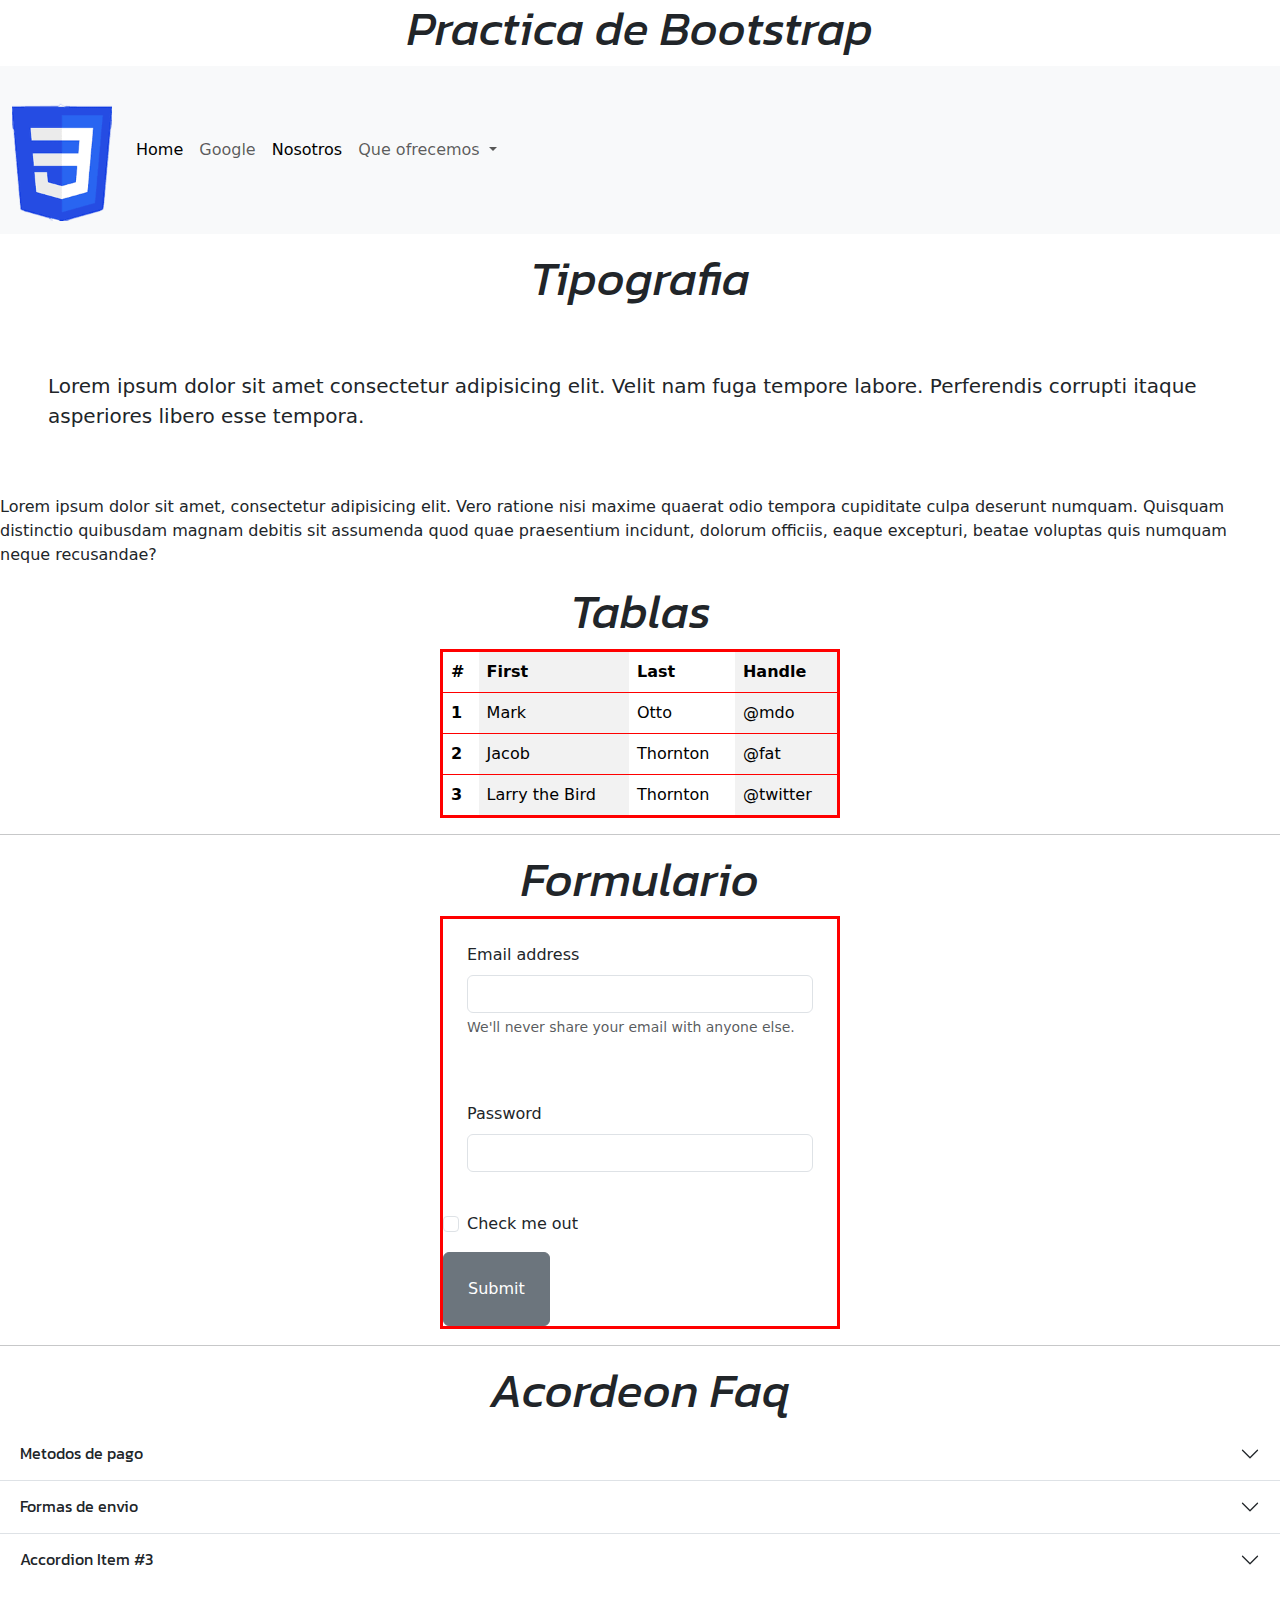
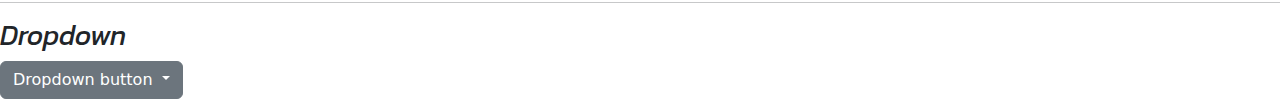
<file: index.html>
<!DOCTYPE html>
<html lang="en">
<head>
  <meta charset="UTF-8">
  <meta name="viewport" content="width=device-width, initial-scale=1.0">
  <link href="https://cdn.jsdelivr.net/npm/bootstrap@5.3.3/dist/css/bootstrap.min.css" rel="stylesheet" integrity="sha384-QWTKZyjpPEjISv5WaRU9OFeRpok6YctnYmDr5pNlyT2bRjXh0JMhjY6hW+ALEwIH" crossorigin="anonymous">
  <link rel="shortcut icon" href="./img/icon.png" type="image/x-icon">
  <link rel="preconnect" href="https://fonts.googleapis.com">
  <link rel="preconnect" href="https://fonts.gstatic.com" crossorigin>
  <link href="https://fonts.googleapis.com/css2?family=Kanit:ital,wght@0,100;0,200;0,300;0,400;0,500;0,600;0,700;0,800;0,900;1,100;1,200;1,300;1,400;1,500;1,600;1,700;1,800;1,900&display=swap" rel="stylesheet">
  <link rel="stylesheet" href="./css/style.css">
  <title>Bootstrap</title>
</head>
<body>
  <header>
    <h1>Practica de Bootstrap</h1>
    <nav class="navbar navbar-expand-lg bg-body-tertiary">
      <div class="container-fluid">
        <a class="navbar-brand" href="#"><img src="./img/logo.png" alt="Logo_pagina"></a>
        <button class="navbar-toggler" type="button" data-bs-toggle="collapse" data-bs-target="#navbarNavDropdown" aria-controls="navbarNavDropdown" aria-expanded="false" aria-label="Toggle navigation">
          <span class="navbar-toggler-icon"></span>
        </button>
        <div class="collapse navbar-collapse" id="navbarNavDropdown">
          <ul class="navbar-nav">
            <li class="nav-item">
              <a class="nav-link active" aria-current="page" href="#">Home</a>
            </li>
            <li class="nav-item">
              <a class="nav-link" href="http://www.google.com" target="_blank">Google</a>
            </li>
            <li class="nav-item">
              <a class="nav-link active" aria-current="page" href="#">Nosotros</a>
            </li>
            <li class="nav-item dropdown">
              <a class="nav-link dropdown-toggle" href="#" role="button" data-bs-toggle="dropdown" aria-expanded="false">
                Que ofrecemos
              </a>
              <ul class="dropdown-menu">
                <li><a class="dropdown-item" href="#">Productos</a></li>
                <li><a class="dropdown-item" href="#">Servicios</a></li>
              </ul>
            </li>
          </ul>
        </div>
      </div>
    </nav>
    <main>    
      <h2 class="m-3">Tipografia</h2>
      <p class="lead p-5">Lorem ipsum dolor sit amet consectetur adipisicing elit. Velit nam fuga tempore labore. Perferendis corrupti itaque asperiores libero esse tempora.</p>
      <p>Lorem ipsum dolor sit amet, consectetur adipisicing elit. Vero ratione nisi maxime quaerat odio tempora cupiditate culpa deserunt numquam. Quisquam distinctio quibusdam magnam debitis sit assumenda quod quae praesentium incidunt, dolorum officiis, eaque excepturi, beatae voluptas quis numquam neque recusandae?</p>
      <h2>Tablas</h2>
      <table class="table tamanoTabla m-auto table-striped-columns table-hover bordeRojo">
        <thead>
          <tr>
            <th scope="col">#</th>
            <th scope="col">First</th>
            <th scope="col">Last</th>
            <th scope="col">Handle</th>
          </tr>
        </thead>
        <tbody>
          <tr>
            <th scope="row">1</th>
            <td>Mark</td>
            <td>Otto</td>
            <td>@mdo</td>
          </tr>
          <tr>
            <th scope="row">2</th>
            <td>Jacob</td>
            <td>Thornton</td>
            <td>@fat</td>
          </tr>
          <tr>
            <th scope="row">3</th>
            <td>Larry the Bird</td>
            <td>Thornton</td>
            <td>@twitter</td>
          </tr>
        </tbody>
      </table>
      <hr>
      <h2>Formulario</h2>
      <form class="tamanoTabla m-auto bordeRojo">
        <div class="mb-3 p-4">
          <label for="exampleInputEmail1" class="form-label">Email address</label>
          <input type="email" class="form-control" id="exampleInputEmail1" aria-describedby="emailHelp">
          <div id="emailHelp" class="form-text">We'll never share your email with anyone else.</div>
        </div>
        <div class="mb-3 p-4">
          <label for="exampleInputPassword1" class="form-label">Password</label>
          <input type="password" class="form-control" id="exampleInputPassword1">
        </div>
        <div class="mb-3 form-check">
          <input type="checkbox" class="form-check-input" id="exampleCheck1">
          <label class="form-check-label" for="exampleCheck1">Check me out</label>
        </div>
        <button type="submit" class="btn btn-secondary p-4">Submit</button>
      </form>
      <hr>
      <h2>Acordeon Faq</h2>
      <div class="accordion accordion-flush" id="accordionFlushExample">
        <div class="accordion-item">
          <h2 class="accordion-header">
            <button class="accordion-button collapsed" type="button" data-bs-toggle="collapse" data-bs-target="#flush-collapseOne" aria-expanded="false" aria-controls="flush-collapseOne">
              Metodos de pago
            </button>
          </h2>
          <div id="flush-collapseOne" class="accordion-collapse collapse" data-bs-parent="#accordionFlushExample">
            <div class="accordion-body">Aceptamos MercadoPago</div>
          </div>
        </div>
        <div class="accordion-item">
          <h2 class="accordion-header">
            <button class="accordion-button collapsed" type="button" data-bs-toggle="collapse" data-bs-target="#flush-collapseTwo" aria-expanded="false" aria-controls="flush-collapseTwo">
              Formas de envio
            </button>
          </h2>
          <div id="flush-collapseTwo" class="accordion-collapse collapse" data-bs-parent="#accordionFlushExample">
            <div class="accordion-body">Realizamos envios a todo el pais a travez de Andreani</div>
          </div>
        </div>
        <div class="accordion-item">
          <h2 class="accordion-header">
            <button class="accordion-button collapsed" type="button" data-bs-toggle="collapse" data-bs-target="#flush-collapseThree" aria-expanded="false" aria-controls="flush-collapseThree">
              Accordion Item #3
            </button>
          </h2>
          <div id="flush-collapseThree" class="accordion-collapse collapse" data-bs-parent="#accordionFlushExample">
            <div class="accordion-body">Placeholder content for this accordion, which is intended to demonstrate the <code>.accordion-flush</code> class. This is the third item's accordion body. Nothing more exciting happening here in terms of content, but just filling up the space to make it look, at least at first glance, a bit more representative of how this would look in a real-world application.</div>
          </div>
        </div>
      </div>
      <hr>
      <h3>Dropdown</h3>
      <div class="dropdown">
        <button class="btn btn-secondary dropdown-toggle" type="button" data-bs-toggle="dropdown" aria-expanded="false">
          Dropdown button
        </button>
        <ul class="dropdown-menu">
          <li><a class="dropdown-item" href="#">Action</a></li>
          <li><a class="dropdown-item" href="#">Another action</a></li>
          <li><a class="dropdown-item" href="#">Something else here</a></li>
        </ul>
      </div>
      <main>
  </header>
  <script src="https://cdn.jsdelivr.net/npm/bootstrap@5.3.3/dist/js/bootstrap.bundle.min.js" integrity="sha384-YvpcrYf0tY3lHB60NNkmXc5s9fDVZLESaAA55NDzOxhy9GkcIdslK1eN7N6jIeHz" crossorigin="anonymous"></script>
</body>
</html>
</file>
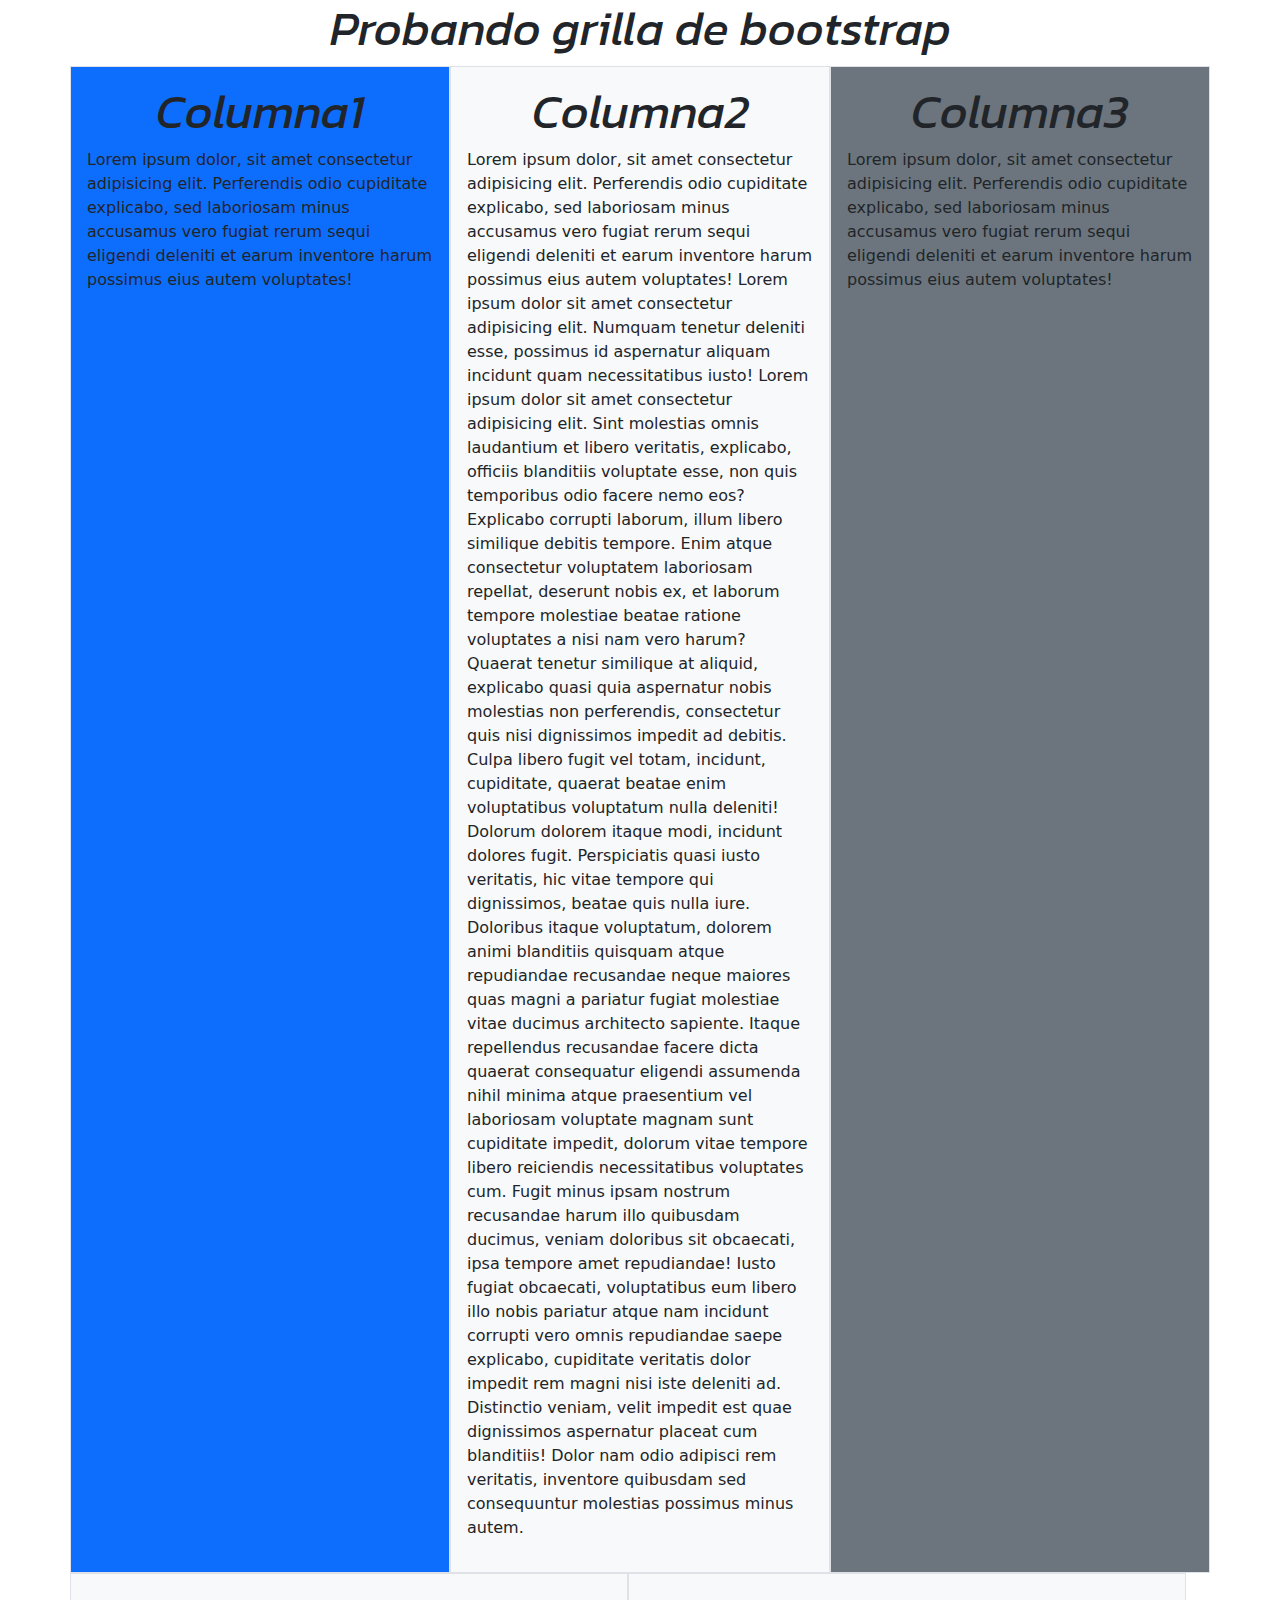
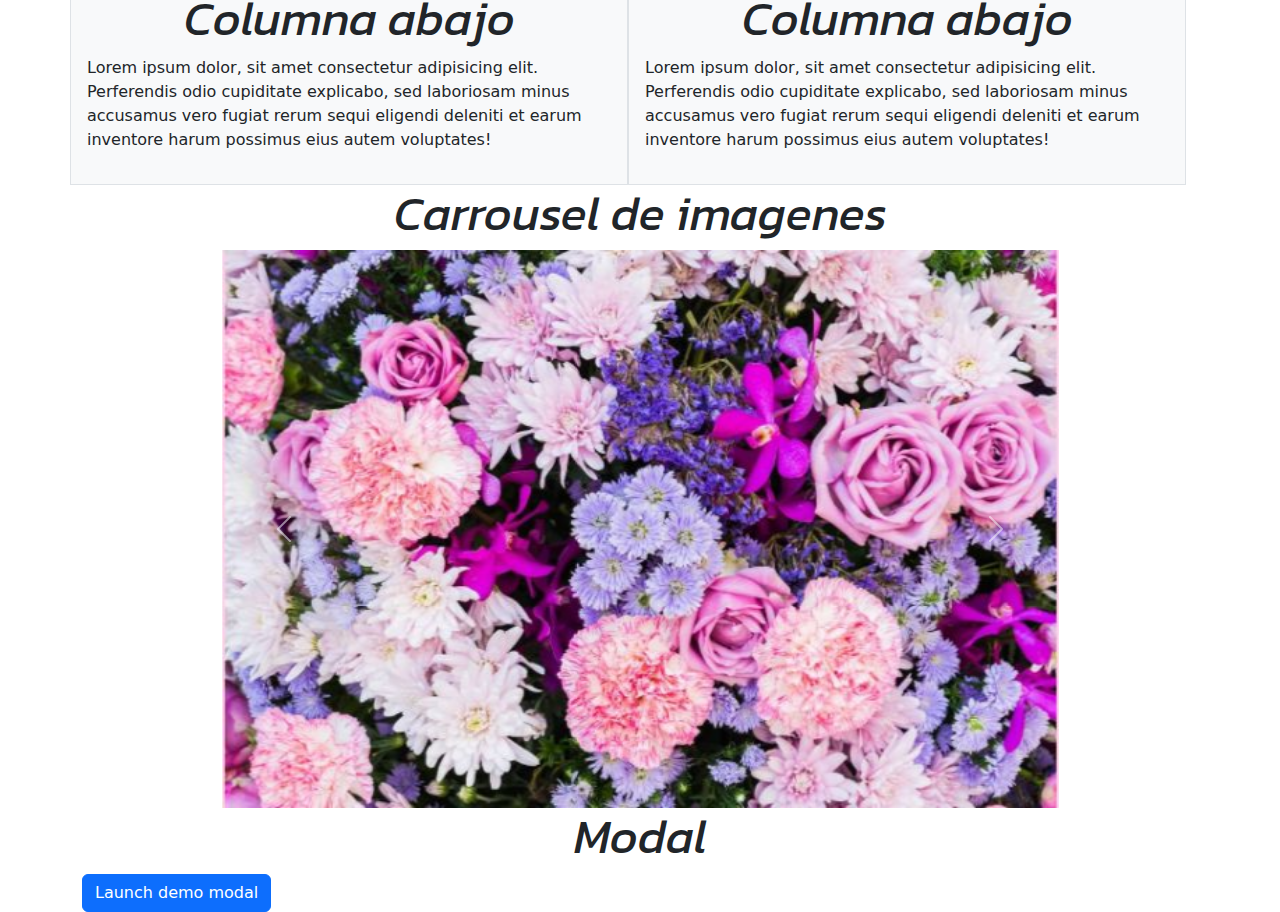
<file: grilla.html>
<!DOCTYPE html>
<html lang="en">
<head>
  <meta charset="UTF-8">
  <meta name="viewport" content="width=device-width, initial-scale=1.0">
  <link href="https://cdn.jsdelivr.net/npm/bootstrap@5.3.3/dist/css/bootstrap.min.css" rel="stylesheet" integrity="sha384-QWTKZyjpPEjISv5WaRU9OFeRpok6YctnYmDr5pNlyT2bRjXh0JMhjY6hW+ALEwIH" crossorigin="anonymous">
  <link rel="shortcut icon" href="./img/icon.png" type="image/x-icon">
  <link rel="preconnect" href="https://fonts.googleapis.com">
  <link rel="preconnect" href="https://fonts.gstatic.com" crossorigin>
  <link href="https://fonts.googleapis.com/css2?family=Kanit:ital,wght@0,100;0,200;0,300;0,400;0,500;0,600;0,700;0,800;0,900;1,100;1,200;1,300;1,400;1,500;1,600;1,700;1,800;1,900&display=swap" rel="stylesheet">
  <link rel="stylesheet" href="./css/style.css">
  <title>Bootstrap</title>
</head>
<body>
    <h2>Probando grilla de bootstrap</h2>
    <main class="container">
        <div class="row">
            <div class="col-lg-4 col-md-6 col-xs-12 p-3 border bg-primary">
                <h2>Columna1</h2>
                <p>Lorem ipsum dolor, sit amet consectetur adipisicing elit. Perferendis odio cupiditate explicabo, sed laboriosam minus accusamus vero fugiat rerum sequi eligendi deleniti et earum inventore harum possimus eius autem voluptates!</p>
            </div>
            <div class="col-lg-4 col-md-6 col-xs-12 p-3 border bg-light">
                <h2>Columna2</h2>
                <p>Lorem ipsum dolor, sit amet consectetur adipisicing elit. Perferendis odio cupiditate explicabo, sed laboriosam minus accusamus vero fugiat rerum sequi eligendi deleniti et earum inventore harum possimus eius autem voluptates! Lorem ipsum dolor sit amet consectetur adipisicing elit. Numquam tenetur deleniti esse, possimus id aspernatur aliquam incidunt quam necessitatibus iusto! Lorem ipsum dolor sit amet consectetur adipisicing elit. Sint molestias omnis laudantium et libero veritatis, explicabo, officiis blanditiis voluptate esse, non quis temporibus odio facere nemo eos? Explicabo corrupti laborum, illum libero similique debitis tempore. Enim atque consectetur voluptatem laboriosam repellat, deserunt nobis ex, et laborum tempore molestiae beatae ratione voluptates a nisi nam vero harum? Quaerat tenetur similique at aliquid, explicabo quasi quia aspernatur nobis molestias non perferendis, consectetur quis nisi dignissimos impedit ad debitis. Culpa libero fugit vel totam, incidunt, cupiditate, quaerat beatae enim voluptatibus voluptatum nulla deleniti! Dolorum dolorem itaque modi, incidunt dolores fugit. Perspiciatis quasi iusto veritatis, hic vitae tempore qui dignissimos, beatae quis nulla iure. Doloribus itaque voluptatum, dolorem animi blanditiis quisquam atque repudiandae recusandae neque maiores quas magni a pariatur fugiat molestiae vitae ducimus architecto sapiente. Itaque repellendus recusandae facere dicta quaerat consequatur eligendi assumenda nihil minima atque praesentium vel laboriosam voluptate magnam sunt cupiditate impedit, dolorum vitae tempore libero reiciendis necessitatibus voluptates cum. Fugit minus ipsam nostrum recusandae harum illo quibusdam ducimus, veniam doloribus sit obcaecati, ipsa tempore amet repudiandae! Iusto fugiat obcaecati, voluptatibus eum libero illo nobis pariatur atque nam incidunt corrupti vero omnis repudiandae saepe explicabo, cupiditate veritatis dolor impedit rem magni nisi iste deleniti ad. Distinctio veniam, velit impedit est quae dignissimos aspernatur placeat cum blanditiis! Dolor nam odio adipisci rem veritatis, inventore quibusdam sed consequuntur molestias possimus minus autem.</p>
            </div>
            <div class="col-lg-4 col-md-12 col-xs-12 p-3 border bg-secondary">
                <h2>Columna3</h2>
                <p>Lorem ipsum dolor, sit amet consectetur adipisicing elit. Perferendis odio cupiditate explicabo, sed laboriosam minus accusamus vero fugiat rerum sequi eligendi deleniti et earum inventore harum possimus eius autem voluptates!</p>
            </div>
            <div class="row">
                <div class="col-lg-6 col-xs-12 p-3 border bg-light">
                    <h2>Columna abajo</h2>
                    <p>Lorem ipsum dolor, sit amet consectetur adipisicing elit. Perferendis odio cupiditate explicabo, sed laboriosam minus accusamus vero fugiat rerum sequi eligendi deleniti et earum inventore harum possimus eius autem voluptates!</p>
                </div>
                <div class="col-lg-6 col-xs-12 p-3 border bg-light">
                    <h2>Columna abajo</h2>
                    <p>Lorem ipsum dolor, sit amet consectetur adipisicing elit. Perferendis odio cupiditate explicabo, sed laboriosam minus accusamus vero fugiat rerum sequi eligendi deleniti et earum inventore harum possimus eius autem voluptates!</p>
                </div>

            </div>
            <div>
                <h2>Carrousel de imagenes</h2>
                <div id="carouselExampleFade" class="carousel slide w-75 m-auto carousel-fade" data-bs-ride="carousel">
                    <div class="carousel-inner">
                      <div class="carousel-item active">
                        <img src="./img/flor3.jpg" class="d-block w-100" alt="...">
                      </div>
                      <div class="carousel-item">
                        <img src="./img/flor2.jpg" class="d-block w-100" alt="...">
                      </div>
                      <div class="carousel-item">
                        <img src="./img/flor1.jpg" class="d-block w-100" alt="...">
                      </div>
                      <div class="carousel-item">
                        <img src="./img/flor4.jpg" class="d-block w-100" alt="...">
                      </div>
                      <div class="carousel-item">
                        <img src="./img/flor5.jpg" class="d-block w-100" alt="...">
                      </div>
                    </div>
                    <button class="carousel-control-prev" type="button" data-bs-target="#carouselExampleFade" data-bs-slide="prev">
                      <span class="carousel-control-prev-icon" aria-hidden="true"></span>
                      <span class="visually-hidden">Previous</span>
                    </button>
                    <button class="carousel-control-next" type="button" data-bs-target="#carouselExampleFade" data-bs-slide="next">
                      <span class="carousel-control-next-icon" aria-hidden="true"></span>
                      <span class="visually-hidden">Next</span>
                    </button>
                  </div>
                  <div>
                    <h2>Modal</h2>
                    <!-- Button trigger modal -->
                        <button type="button" class="btn btn-primary" data-bs-toggle="modal" data-bs-target="#exampleModal">
                         Launch demo modal
                         </button>
  
                    <!-- Modal -->
                    <div class="modal fade" id="exampleModal" tabindex="-1" aria-labelledby="exampleModalLabel" aria-hidden="true">
                 <div class="modal-dialog">
                        <div class="modal-content">
                     <div class="modal-header">
                <h1 class="modal-title fs-5" id="exampleModalLabel">Modal title</h1>
                 <button type="button" class="btn-close" data-bs-dismiss="modal" aria-label="Close"></button>
        </div>
        <div class="modal-body">
          <h3>Descripcion del producto</h3>
          <p>Lorem ipsum dolor, sit amet consectetur adipisicing elit. Quod veniam excepturi, ea aut nam, obcaecati molestiae soluta doloribus in debitis incidunt illum labore. Sunt veritatis nostrum perspiciatis tenetur fuga nobis.</p>
          <img class="img w-50" src="./img/4.png" alt="">
        </div>
      </div>
                                      </div>
                    </div>
                  </div>
            </div>
        </div>
    </main>
    <script src="https://cdn.jsdelivr.net/npm/bootstrap@5.3.3/dist/js/bootstrap.bundle.min.js" integrity="sha384-YvpcrYf0tY3lHB60NNkmXc5s9fDVZLESaAA55NDzOxhy9GkcIdslK1eN7N6jIeHz" crossorigin="anonymous"></script>
</body>
</html>
</file>
<file: css/style.css>
h1, h2, h3, h4, h5{
    font-family: "Kanit", sans-serif;
    font-weight: 400;
    font-style: italic;
}
h1, h2{
    font-size: 3rem;
    text-align: center;
}
.tamanoTabla{
    width: 400px;
}
.bordeRojo{
    border: 3px red solid;
}
</file>
